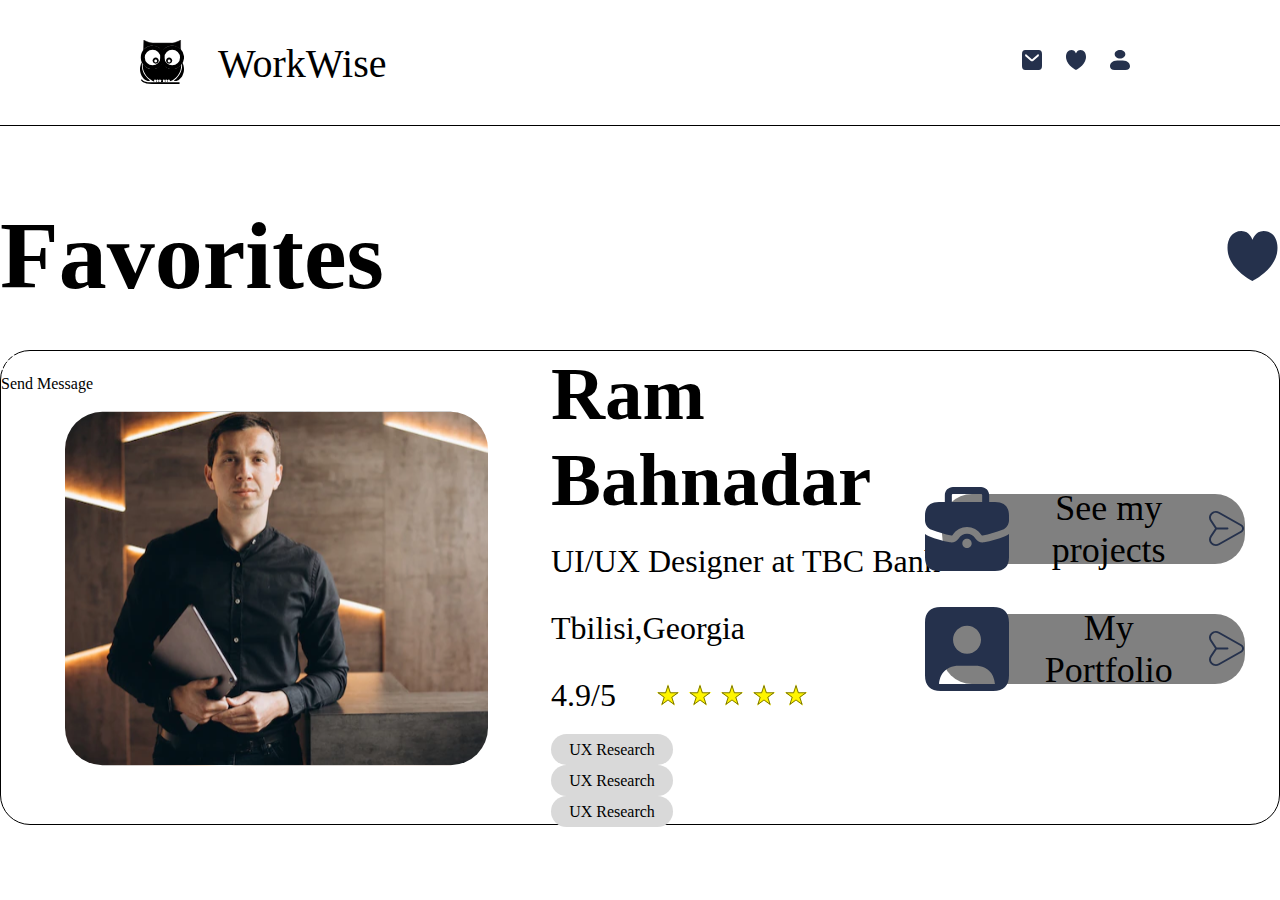
<file: favorite.html>
<!DOCTYPE html>
<html lang="en">
<head>
    <meta charset="UTF-8">
    <meta http-equiv="X-UA-Compatible" content="IE=edge">
    <meta name="viewport" content="width=device-width, initial-scale=1.0">
    <link rel="stylesheet" href="css/favorite.css">
    <title>WorkWise</title>
</head>
<body>
    <div class="wrapper">
        <header>
            <div class="header-content">
                <div 
                class="logo">
                    <a 
                    href="index.html">
                        <img 
                        src="img/logo.svg" 
                        alt="logo">
                        <span>
                            WorkWise
                        </span>
                    </a>
                </div>
                <div 
                class="header-nav">
                    <nav>
                        <ul>
                            <li>
                                <a href="https://www.youtube.com">
                                    <img 
                                    src="img/envelope.svg" 
                                    alt="envelope">
                                </a>
                            </li>
                            <li>
                                <a href="https://www.youtube.com">
                                    <img 
                                    src="img/heart.svg" 
                                    alt="heart">
                                </a>
                            </li>
                            <li>
                                <a href="https://www.youtube.com">
                                    <img 
                                    src="img/user.svg" 
                                    alt="user">
                                </a>
                            </li>
                        </ul>
                    </nav>
                </div>
            </div>
        </header>
        <section class="favorite-section">
            <div class="middle-content">
                <div class="section-title">
                    <div class="section-title-text">
                        <h2>
                            Favorites
                        </h2>
                    </div>
                    <div class="section-title-img">
                        <img src="img/heart.svg" alt="heart">
                    </div>
                </div>
                <div class="section-grid">
                    <div class="section-favorite-box">
                        <div class="favorite-box-img">
                            <img src="box-img/handsomeBusinessMan.svg" alt="">
                        </div>
                        <div class="favorite-box-content">
                            <div class="box-title">
                                <h3>
                                    Ram Bahnadar
                                </h3>
                            </div>
                            <div class="box-info">
                                <div class="box-info-profession">
                                    <p>UI/UX Designer at TBC Bank</p>
                                </div>
                                <div class="box-info-address">
                                    <p>
                                        Tbilisi,Georgia
                                    </p>
                                </div>
                                <div class="box-info-rating">
                                    <div class="box-info-rating-number">
                                        4.9/5
                                    </div>
                                    <div class="box-info-rating-stars">
                                        <img src="img/star.svg" alt="stars">
                                        <img src="img/star.svg" alt="stars">
                                        <img src="img/star.svg" alt="stars">
                                        <img src="img/star.svg" alt="stars">
                                        <img src="img/star.svg" alt="stars">
                                    </div>
                                </div>
                            </div>
                            <div class="box">
                                <div class="box-ad-square">
                                    UX Research
                                </div>
                                <div class="box-ad-square">
                                    UX Research
                                </div>
                                <div class="box-ad-square">
                                    UX Research
                                </div>
                            </div>
                        </div>
                        <div class="favorite-box-links">
                            <div class="favorite-box-link">
                                <div class="favorite-box-link-content">
                                    <div class="favorite-box-logo">
                                        <img src="img/briefcase.svg" alt="briefcase">
                                    </div>
                                    <div class="favorite-box-link-name">
                                        <a href="person.html">
                                            See my projects
                                        </a>
                                    </div>
                                    <div class="favorite-box-link-send">
                                        <img src="img/send-right-black.svg" alt="arrow">
                                    </div>
                                </div>
                            </div>
                            <div class="favorite-box-link">
                                <div class="favorite-box-link-content">
                                    <div class="favorite-box-logo">
                                        <img src="img/user-square.svg" alt="briefcase">
                                    </div>
                                    <div class="favorite-box-link-name">
                                        <a href="person.html">
                                            My Portfolio
                                        </a>
                                    </div>
                                    <div class="favorite-box-link-send">
                                        <img src="img/send-right-black.svg" alt="arrow">
                                    </div>
                                </div>
                            </div>
                        </div>
                        <div class="favorite-box-sent-button">
                            <div class="favorite-box-send-button-img">
                                <img src="img/send-right.svg" alt="arrow">
                            </div>
                            <div class="favorite-box-send-button-text">
                                <p>
                                    Send Message
                                </p>
                            </div>
                        </div>
                    </div>
                </div>
            </div>
        </section>
    </div>
</body>
</html>
</file>
<file: css/favorite.css>
*{
    box-sizing: border-box;
    margin: 0;
    padding: 0;
}
ul{
    list-style: none;
    list-style-position: none;
}
a{
    text-decoration: none;
    color: inherit;
}
input:checked{
    border: none;
}
/* header */
header{
    background: white;
    position: fixed;
    width: 100%;
    height: 126px;
    top: 0px;
    font-family: 'inter700';
    border-bottom: 1px solid black;
}
.header-content{
    display: flex;
    justify-content: space-between;
    flex-direction: row;
}
.logo{
    margin-left: 140px;
    margin-top: 40px;
    display: grid;
    grid-template-columns: repeat(2, auto);
}
.logo img{
    width: 44px;
    height: 44px;
}
.logo span{
    font-size: 40px;
    line-height: 48px;
    letter-spacing: 0em;
    text-align: left;
    vertical-align: top;
    margin-left: 30px;
}
.header-nav{
    margin-right: 150px;
    margin-top: 50px;
    word-spacing: 20px;
}
.header-nav li {
    display: inline;
}
/* section styles */
.favorite-section{
    margin-top: 200px;
}
.middle-content{
    max-width: 1750px;
    margin: 0 auto;
}
.section-title{
    display: grid;
    grid-template-columns: 1fr 1fr;
    margin: 0 auto;
    max-width: 1600px;
    height: 100px;
    margin-bottom: 50px;
}
.section-title-text{
    font-size: 64px;
    height: 100%;
}
.section-title-img{
    text-align: right;
    display: flex;
    align-items: center;
    justify-content: flex-end;
}
.section-title-img img{
    width: 55px;
    height: 50px;
}
.section-grid{
    display:grid;
    grid-template-columns: 1fr;
}
.section-favorite-box{
    border: 1px solid #000000;
    border-radius: 30px;
    display: grid;
    grid-template-columns:550px auto auto;
    grid-template-rows: 475px;
    height: 475px;
}
.favorite-box-sent-button{
    position: absolute;
}
.favorite-box-img{
    height: 100%;
    grid-column: 1/2;
    display: flex;
    justify-content: center;
    align-items: center;
    flex-direction: row;
}
.favorite-box-img img{
    width: 423px;
    height: 383px;
}
.favorite-box-content{
    grid-column: 2/3;
    display: grid;
    height: 100%;
    grid-template-columns: auto;
    grid-template-rows: 1fr 1fr 1fr;
    grid-gap: 20px;  
}
.box-title{
    grid-row: 1/2;
    display: flex;
    flex-direction: row;
    font-size: 64px;
    align-items:end;
}
.box-info{
    grid-row: 2/3;
    display: grid;
    grid-template-rows: 1fr 1fr;
    flex-direction: column;
    gap: 30px;
    font-size: 32px;
}
.box-info-rating{
    grid-row: 3/4;
    display: flex;
    flex-direction: row;
    gap: 40px;
}
.box-ads{
    grid-row: 4/5;
    display: flex;
    flex-direction: row;
    gap:25px;
}
.box-ad-square{
    width:122px;
    height:31px;
    background: #D9D9D9;
    border-radius: 15.5px;
    display: flex;
    justify-content: center;
    align-items: center;
}
.favorite-box-links{
    grid-column: 3/4;
    display: flex;
    align-items: flex-start;
    gap: 50px;
    justify-content: center;
    flex-direction:column;
}
.favorite-box-link{
    width: 90%;
    font-size: 36px;
    height: 70px;
    background-color: gray;
    display: flex;
    justify-content: center;
    align-items: center;
    flex-direction: row;
    border-radius: 30px;
    background-color: gray;
}
.favorite-box-link-name{
    display: flex;
    justify-content: flex-start;
}
.favorite-box-link-content{
    display: grid;
    grid-template-columns: 15% 70% 15%;
    width: 80%;
    grid-gap: 15px;
}
.favorite-box-link-send{
    display: flex;
    flex-direction: row;
    align-items: center;
}
.favorite-box-link-name{
    text-align: center;
}
.favorite-box-logo{
    display: flex;
    justify-content:flex-end;
}
</file>
